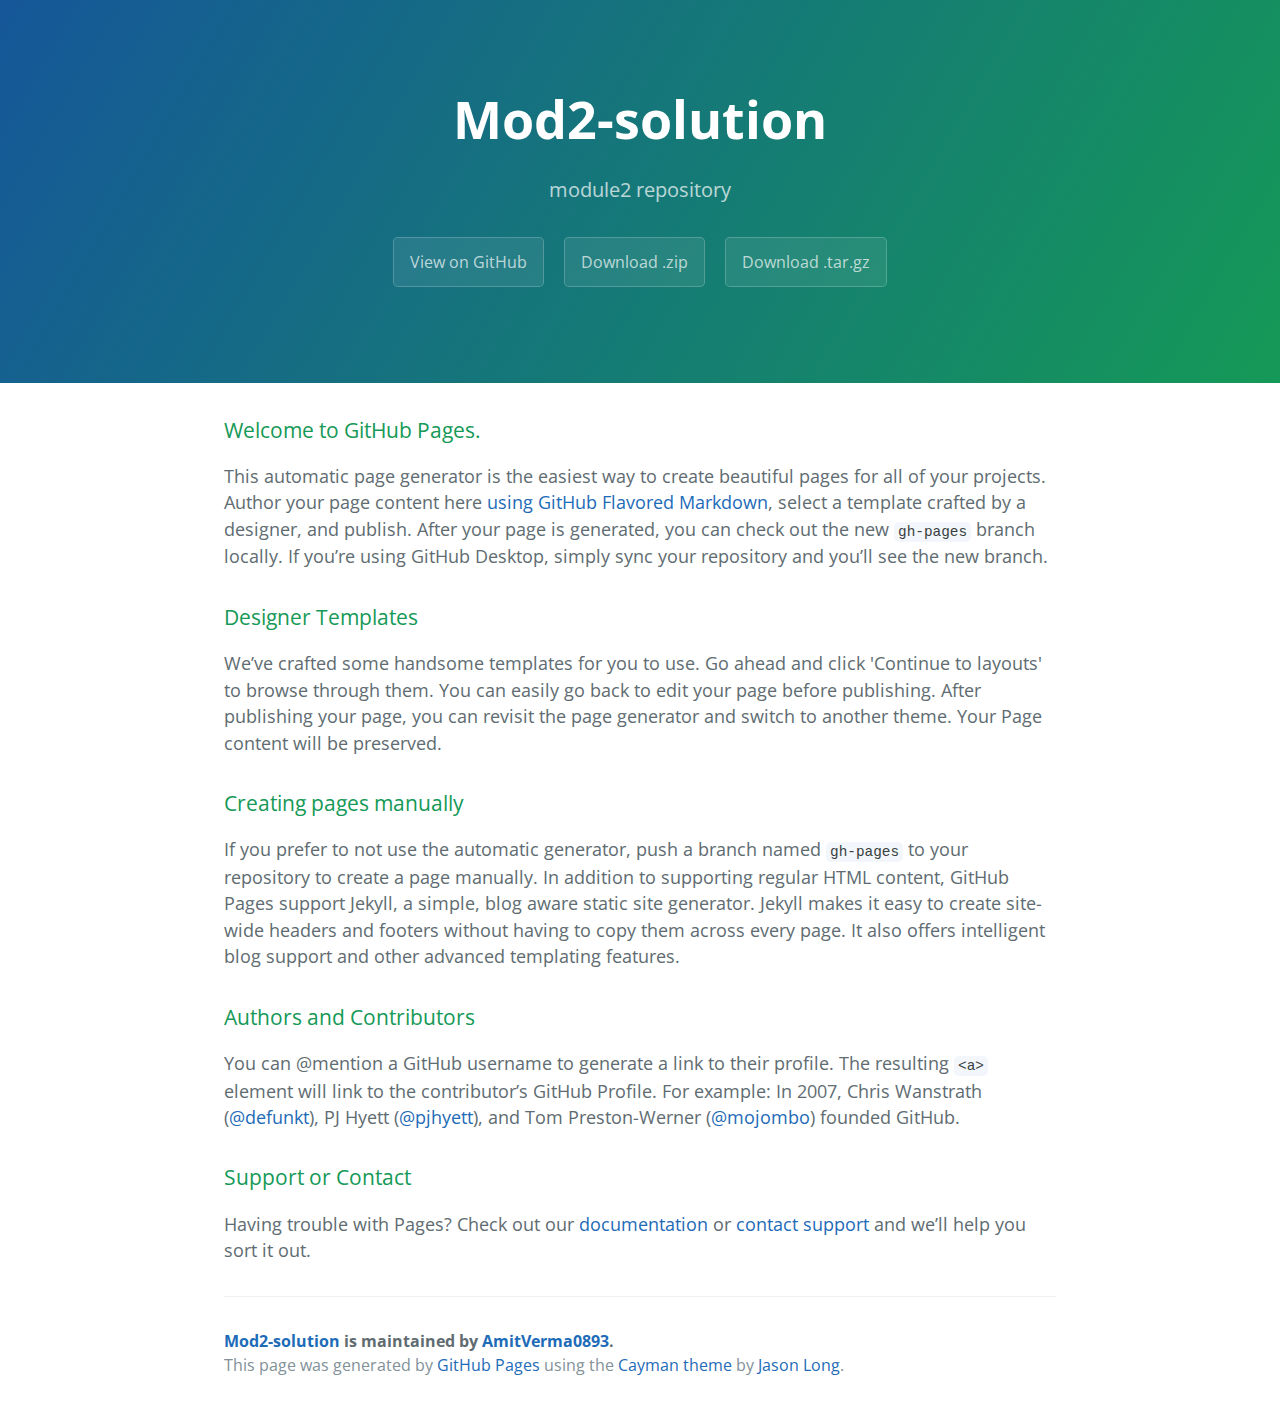
<file: index.html>
<!DOCTYPE html>
<html lang="en-us">
  <head>
    <meta charset="UTF-8">
    <title>Mod2-solution by AmitVerma0893</title>
    <meta name="viewport" content="width=device-width, initial-scale=1">
    <link rel="stylesheet" type="text/css" href="stylesheets/normalize.css" media="screen">
    <link href='https://fonts.googleapis.com/css?family=Open+Sans:400,700' rel='stylesheet' type='text/css'>
    <link rel="stylesheet" type="text/css" href="stylesheets/stylesheet.css" media="screen">
    <link rel="stylesheet" type="text/css" href="stylesheets/github-light.css" media="screen">
  </head>
  <body>
    <section class="page-header">
      <h1 class="project-name">Mod2-solution</h1>
      <h2 class="project-tagline"> module2 repository</h2>
      <a href="https://github.com/AmitVerma0893/mod2-solution" class="btn">View on GitHub</a>
      <a href="https://github.com/AmitVerma0893/mod2-solution/zipball/master" class="btn">Download .zip</a>
      <a href="https://github.com/AmitVerma0893/mod2-solution/tarball/master" class="btn">Download .tar.gz</a>
    </section>

    <section class="main-content">
      <h3>
<a id="welcome-to-github-pages" class="anchor" href="#welcome-to-github-pages" aria-hidden="true"><span aria-hidden="true" class="octicon octicon-link"></span></a>Welcome to GitHub Pages.</h3>

<p>This automatic page generator is the easiest way to create beautiful pages for all of your projects. Author your page content here <a href="https://guides.github.com/features/mastering-markdown/">using GitHub Flavored Markdown</a>, select a template crafted by a designer, and publish. After your page is generated, you can check out the new <code>gh-pages</code> branch locally. If you’re using GitHub Desktop, simply sync your repository and you’ll see the new branch.</p>

<h3>
<a id="designer-templates" class="anchor" href="#designer-templates" aria-hidden="true"><span aria-hidden="true" class="octicon octicon-link"></span></a>Designer Templates</h3>

<p>We’ve crafted some handsome templates for you to use. Go ahead and click 'Continue to layouts' to browse through them. You can easily go back to edit your page before publishing. After publishing your page, you can revisit the page generator and switch to another theme. Your Page content will be preserved.</p>

<h3>
<a id="creating-pages-manually" class="anchor" href="#creating-pages-manually" aria-hidden="true"><span aria-hidden="true" class="octicon octicon-link"></span></a>Creating pages manually</h3>

<p>If you prefer to not use the automatic generator, push a branch named <code>gh-pages</code> to your repository to create a page manually. In addition to supporting regular HTML content, GitHub Pages support Jekyll, a simple, blog aware static site generator. Jekyll makes it easy to create site-wide headers and footers without having to copy them across every page. It also offers intelligent blog support and other advanced templating features.</p>

<h3>
<a id="authors-and-contributors" class="anchor" href="#authors-and-contributors" aria-hidden="true"><span aria-hidden="true" class="octicon octicon-link"></span></a>Authors and Contributors</h3>

<p>You can @mention a GitHub username to generate a link to their profile. The resulting <code>&lt;a&gt;</code> element will link to the contributor’s GitHub Profile. For example: In 2007, Chris Wanstrath (<a href="https://github.com/defunkt" class="user-mention">@defunkt</a>), PJ Hyett (<a href="https://github.com/pjhyett" class="user-mention">@pjhyett</a>), and Tom Preston-Werner (<a href="https://github.com/mojombo" class="user-mention">@mojombo</a>) founded GitHub.</p>

<h3>
<a id="support-or-contact" class="anchor" href="#support-or-contact" aria-hidden="true"><span aria-hidden="true" class="octicon octicon-link"></span></a>Support or Contact</h3>

<p>Having trouble with Pages? Check out our <a href="https://help.github.com/pages">documentation</a> or <a href="https://github.com/contact">contact support</a> and we’ll help you sort it out.</p>

      <footer class="site-footer">
        <span class="site-footer-owner"><a href="https://github.com/AmitVerma0893/mod2-solution">Mod2-solution</a> is maintained by <a href="https://github.com/AmitVerma0893">AmitVerma0893</a>.</span>

        <span class="site-footer-credits">This page was generated by <a href="https://pages.github.com">GitHub Pages</a> using the <a href="https://github.com/jasonlong/cayman-theme">Cayman theme</a> by <a href="https://twitter.com/jasonlong">Jason Long</a>.</span>
      </footer>

    </section>

  
  </body>
</html>
</file>
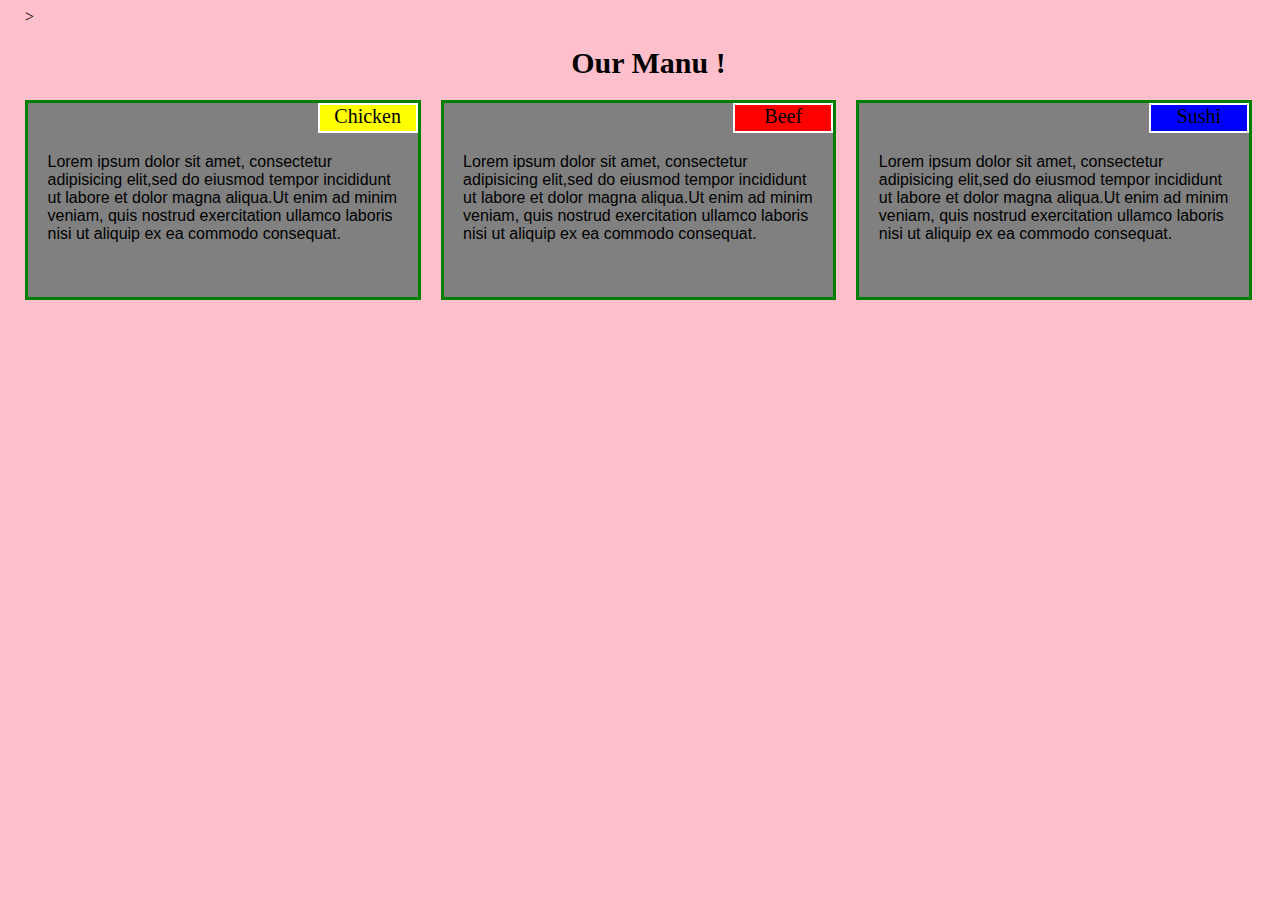
<file: module2-solution/index.html>
<html>
<head>
    <meta charset="utf-8">
	<title>Our Manu!</title>
  <link rel="stylesheet" href="css">>
	

	<style>
    </style>


</head>
<body>
  <h1>Our Manu !</h1>

  <div class="row">
   <div class="col-lg-4 col-md-6 ">
      <div class= "ab">
         <div class="unit">Chicken</div>
		     <p>Lorem ipsum dolor sit amet, consectetur adipisicing elit,sed do eiusmod tempor incididunt ut labore et dolor magna aliqua.Ut enim ad minim veniam, quis nostrud exercitation ullamco laboris nisi ut aliquip ex ea commodo consequat.
         </p> 
      </div>
   </div>
      
	
   <div class="col-lg-4 col-md-6">
     <div class= "cd">
        <div class="equal">Beef</div>
		       <p>Lorem ipsum dolor sit amet, consectetur adipisicing elit,sed do eiusmod tempor incididunt ut labore et dolor magna aliqua.Ut enim ad minim veniam, quis nostrud exercitation ullamco laboris nisi ut aliquip ex ea commodo consequat.
           </p>
      </div>
    </div>


   <div class="col-lg-4 col-md-6 col-md-12">
      <div class= "ef">
       
         <div class=god>Sushi</div>
           <p>Lorem ipsum dolor sit amet, consectetur adipisicing elit,sed do eiusmod tempor incididunt ut labore et dolor magna aliqua.Ut enim ad minim veniam, quis nostrud exercitation ullamco laboris nisi ut aliquip ex ea commodo consequat.
           </p>
	    
       </div>
   </div>
  </div>
</html>
</file>
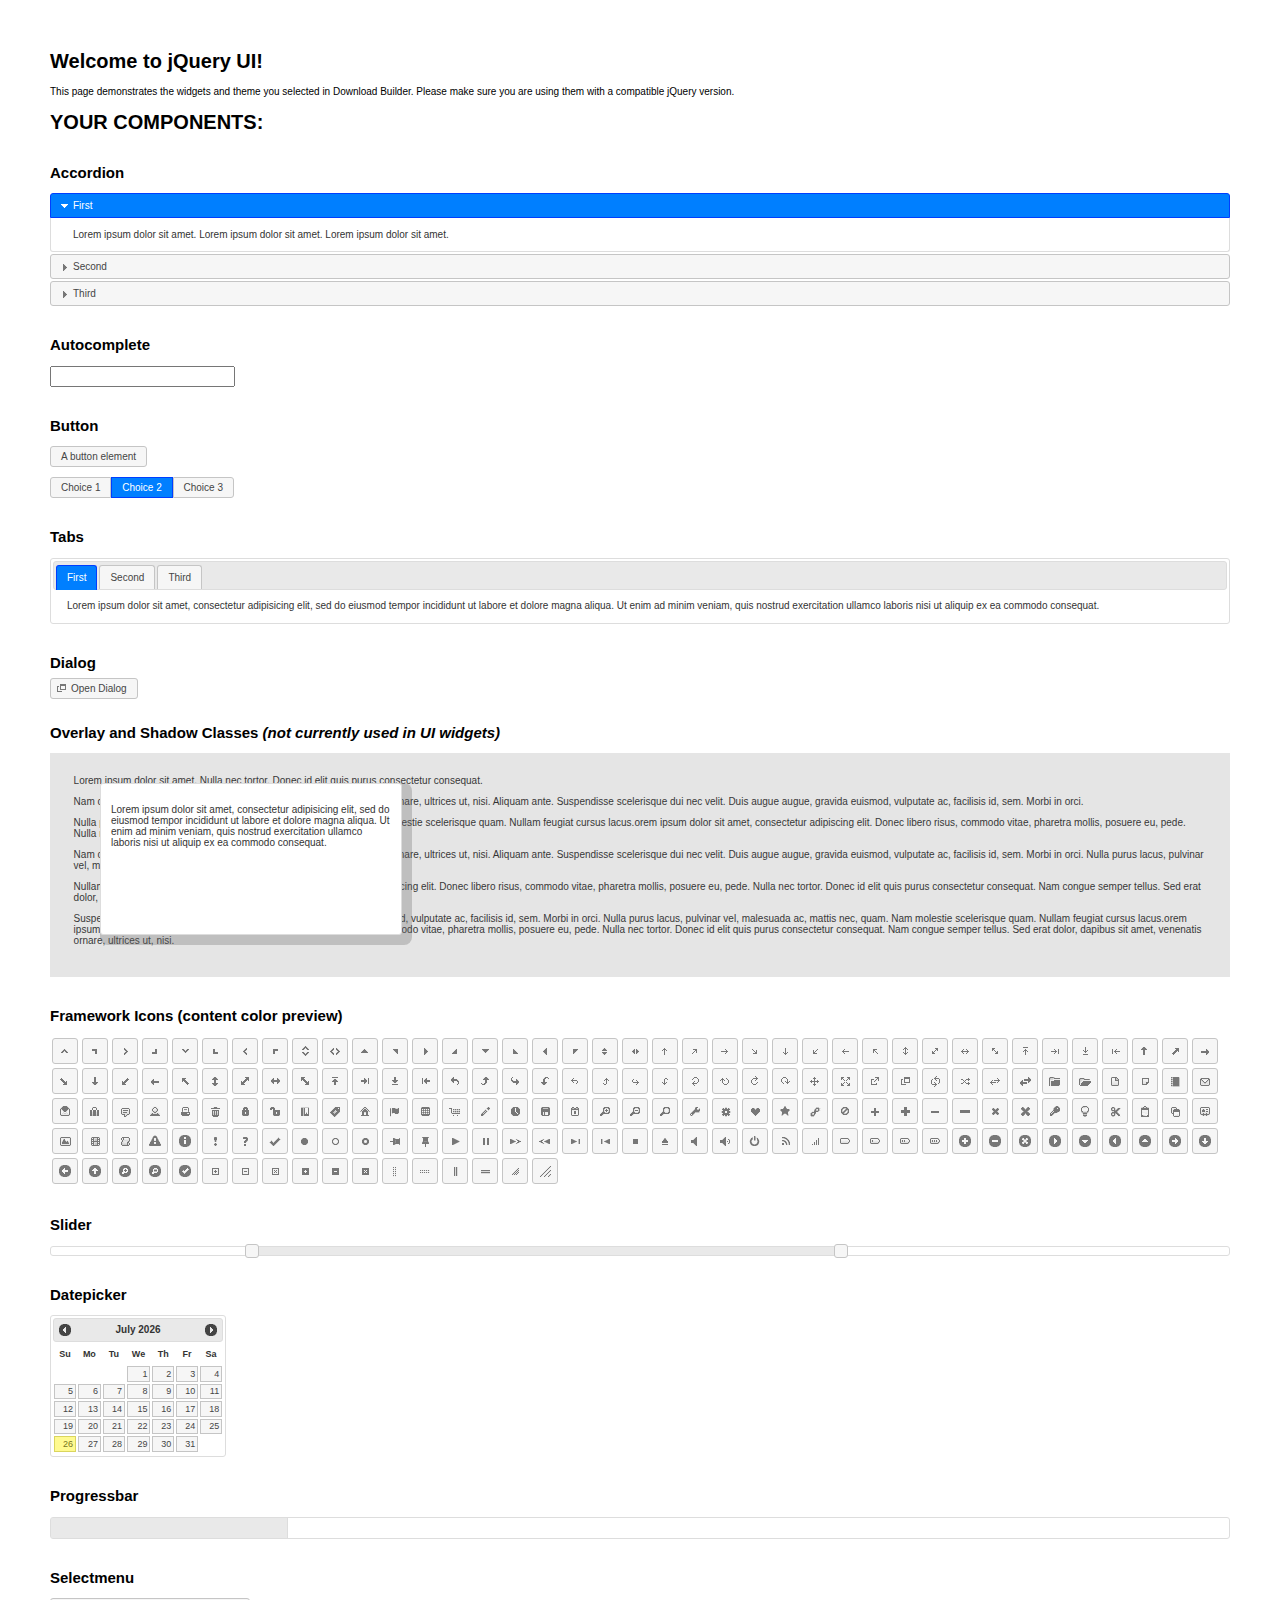
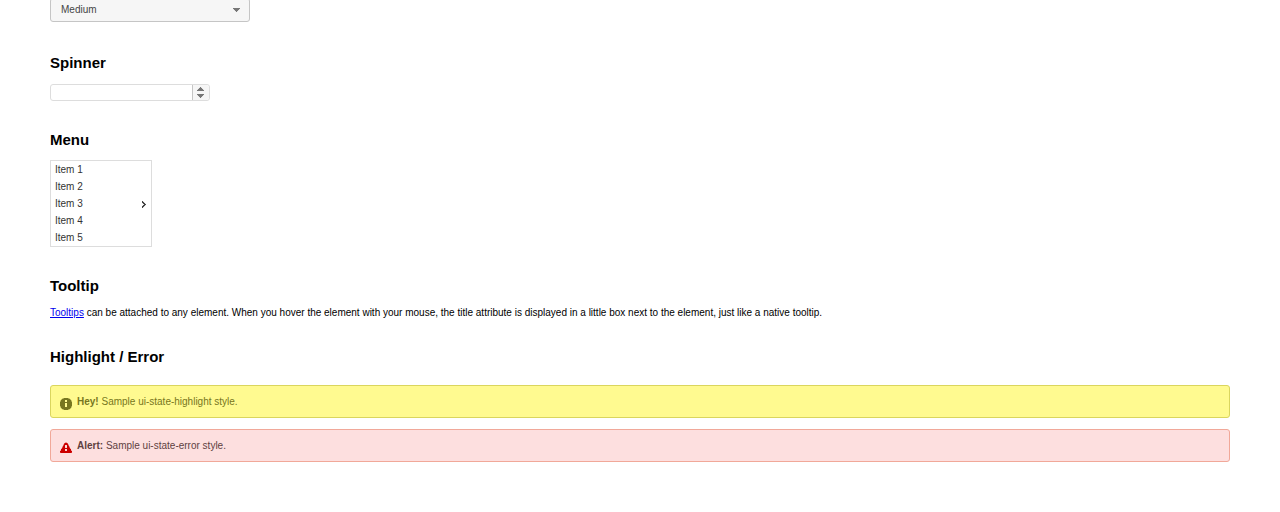
<file: module3-solution/js/jquery-ui-1.11.3/index.html>
<!doctype html>
<html lang="us">
<head>
	<meta charset="utf-8">
	<title>jQuery UI Example Page</title>
	<link href="jquery-ui.css" rel="stylesheet">
	<style>
	body{
		font: 62.5% "Trebuchet MS", sans-serif;
		margin: 50px;
	}
	.demoHeaders {
		margin-top: 2em;
	}
	#dialog-link {
		padding: .4em 1em .4em 20px;
		text-decoration: none;
		position: relative;
	}
	#dialog-link span.ui-icon {
		margin: 0 5px 0 0;
		position: absolute;
		left: .2em;
		top: 50%;
		margin-top: -8px;
	}
	#icons {
		margin: 0;
		padding: 0;
	}
	#icons li {
		margin: 2px;
		position: relative;
		padding: 4px 0;
		cursor: pointer;
		float: left;
		list-style: none;
	}
	#icons span.ui-icon {
		float: left;
		margin: 0 4px;
	}
	.fakewindowcontain .ui-widget-overlay {
		position: absolute;
	}
	select {
		width: 200px;
	}
	</style>
</head>
<body>

<h1>Welcome to jQuery UI!</h1>

<div class="ui-widget">
	<p>This page demonstrates the widgets and theme you selected in Download Builder. Please make sure you are using them with a compatible jQuery version.</p>
</div>

<h1>YOUR COMPONENTS:</h1>


<!-- Accordion -->
<h2 class="demoHeaders">Accordion</h2>
<div id="accordion">
	<h3>First</h3>
	<div>Lorem ipsum dolor sit amet. Lorem ipsum dolor sit amet. Lorem ipsum dolor sit amet.</div>
	<h3>Second</h3>
	<div>Phasellus mattis tincidunt nibh.</div>
	<h3>Third</h3>
	<div>Nam dui erat, auctor a, dignissim quis.</div>
</div>



<!-- Autocomplete -->
<h2 class="demoHeaders">Autocomplete</h2>
<div>
	<input id="autocomplete" title="type &quot;a&quot;">
</div>



<!-- Button -->
<h2 class="demoHeaders">Button</h2>
<button id="button">A button element</button>
<form style="margin-top: 1em;">
	<div id="radioset">
		<input type="radio" id="radio1" name="radio"><label for="radio1">Choice 1</label>
		<input type="radio" id="radio2" name="radio" checked="checked"><label for="radio2">Choice 2</label>
		<input type="radio" id="radio3" name="radio"><label for="radio3">Choice 3</label>
	</div>
</form>



<!-- Tabs -->
<h2 class="demoHeaders">Tabs</h2>
<div id="tabs">
	<ul>
		<li><a href="#tabs-1">First</a></li>
		<li><a href="#tabs-2">Second</a></li>
		<li><a href="#tabs-3">Third</a></li>
	</ul>
	<div id="tabs-1">Lorem ipsum dolor sit amet, consectetur adipisicing elit, sed do eiusmod tempor incididunt ut labore et dolore magna aliqua. Ut enim ad minim veniam, quis nostrud exercitation ullamco laboris nisi ut aliquip ex ea commodo consequat.</div>
	<div id="tabs-2">Phasellus mattis tincidunt nibh. Cras orci urna, blandit id, pretium vel, aliquet ornare, felis. Maecenas scelerisque sem non nisl. Fusce sed lorem in enim dictum bibendum.</div>
	<div id="tabs-3">Nam dui erat, auctor a, dignissim quis, sollicitudin eu, felis. Pellentesque nisi urna, interdum eget, sagittis et, consequat vestibulum, lacus. Mauris porttitor ullamcorper augue.</div>
</div>



<!-- Dialog NOTE: Dialog is not generated by UI in this demo so it can be visually styled in themeroller-->
<h2 class="demoHeaders">Dialog</h2>
<p><a href="#" id="dialog-link" class="ui-state-default ui-corner-all"><span class="ui-icon ui-icon-newwin"></span>Open Dialog</a></p>

<h2 class="demoHeaders">Overlay and Shadow Classes <em>(not currently used in UI widgets)</em></h2>
<div style="position: relative; width: 96%; height: 200px; padding:1% 2%; overflow:hidden;" class="fakewindowcontain">
	<p>Lorem ipsum dolor sit amet,  Nulla nec tortor. Donec id elit quis purus consectetur consequat. </p><p>Nam congue semper tellus. Sed erat dolor, dapibus sit amet, venenatis ornare, ultrices ut, nisi. Aliquam ante. Suspendisse scelerisque dui nec velit. Duis augue augue, gravida euismod, vulputate ac, facilisis id, sem. Morbi in orci. </p><p>Nulla purus lacus, pulvinar vel, malesuada ac, mattis nec, quam. Nam molestie scelerisque quam. Nullam feugiat cursus lacus.orem ipsum dolor sit amet, consectetur adipiscing elit. Donec libero risus, commodo vitae, pharetra mollis, posuere eu, pede. Nulla nec tortor. Donec id elit quis purus consectetur consequat. </p><p>Nam congue semper tellus. Sed erat dolor, dapibus sit amet, venenatis ornare, ultrices ut, nisi. Aliquam ante. Suspendisse scelerisque dui nec velit. Duis augue augue, gravida euismod, vulputate ac, facilisis id, sem. Morbi in orci. Nulla purus lacus, pulvinar vel, malesuada ac, mattis nec, quam. Nam molestie scelerisque quam. </p><p>Nullam feugiat cursus lacus.orem ipsum dolor sit amet, consectetur adipiscing elit. Donec libero risus, commodo vitae, pharetra mollis, posuere eu, pede. Nulla nec tortor. Donec id elit quis purus consectetur consequat. Nam congue semper tellus. Sed erat dolor, dapibus sit amet, venenatis ornare, ultrices ut, nisi. Aliquam ante. </p><p>Suspendisse scelerisque dui nec velit. Duis augue augue, gravida euismod, vulputate ac, facilisis id, sem. Morbi in orci. Nulla purus lacus, pulvinar vel, malesuada ac, mattis nec, quam. Nam molestie scelerisque quam. Nullam feugiat cursus lacus.orem ipsum dolor sit amet, consectetur adipiscing elit. Donec libero risus, commodo vitae, pharetra mollis, posuere eu, pede. Nulla nec tortor. Donec id elit quis purus consectetur consequat. Nam congue semper tellus. Sed erat dolor, dapibus sit amet, venenatis ornare, ultrices ut, nisi. </p>

	<!-- ui-dialog -->
	<div class="ui-overlay"><div class="ui-widget-overlay"></div><div class="ui-widget-shadow ui-corner-all" style="width: 302px; height: 152px; position: absolute; left: 50px; top: 30px;"></div></div>
	<div style="position: absolute; width: 280px; height: 130px;left: 50px; top: 30px; padding: 10px;" class="ui-widget ui-widget-content ui-corner-all">
		<div class="ui-dialog-content ui-widget-content" style="background: none; border: 0;">
			<p>Lorem ipsum dolor sit amet, consectetur adipisicing elit, sed do eiusmod tempor incididunt ut labore et dolore magna aliqua. Ut enim ad minim veniam, quis nostrud exercitation ullamco laboris nisi ut aliquip ex ea commodo consequat.</p>
		</div>
	</div>

</div>

<!-- ui-dialog -->
<div id="dialog" title="Dialog Title">
	<p>Lorem ipsum dolor sit amet, consectetur adipisicing elit, sed do eiusmod tempor incididunt ut labore et dolore magna aliqua. Ut enim ad minim veniam, quis nostrud exercitation ullamco laboris nisi ut aliquip ex ea commodo consequat.</p>
</div>



<h2 class="demoHeaders">Framework Icons (content color preview)</h2>
<ul id="icons" class="ui-widget ui-helper-clearfix">
	<li class="ui-state-default ui-corner-all" title=".ui-icon-carat-1-n"><span class="ui-icon ui-icon-carat-1-n"></span></li>
	<li class="ui-state-default ui-corner-all" title=".ui-icon-carat-1-ne"><span class="ui-icon ui-icon-carat-1-ne"></span></li>
	<li class="ui-state-default ui-corner-all" title=".ui-icon-carat-1-e"><span class="ui-icon ui-icon-carat-1-e"></span></li>
	<li class="ui-state-default ui-corner-all" title=".ui-icon-carat-1-se"><span class="ui-icon ui-icon-carat-1-se"></span></li>
	<li class="ui-state-default ui-corner-all" title=".ui-icon-carat-1-s"><span class="ui-icon ui-icon-carat-1-s"></span></li>
	<li class="ui-state-default ui-corner-all" title=".ui-icon-carat-1-sw"><span class="ui-icon ui-icon-carat-1-sw"></span></li>
	<li class="ui-state-default ui-corner-all" title=".ui-icon-carat-1-w"><span class="ui-icon ui-icon-carat-1-w"></span></li>
	<li class="ui-state-default ui-corner-all" title=".ui-icon-carat-1-nw"><span class="ui-icon ui-icon-carat-1-nw"></span></li>
	<li class="ui-state-default ui-corner-all" title=".ui-icon-carat-2-n-s"><span class="ui-icon ui-icon-carat-2-n-s"></span></li>
	<li class="ui-state-default ui-corner-all" title=".ui-icon-carat-2-e-w"><span class="ui-icon ui-icon-carat-2-e-w"></span></li>
	<li class="ui-state-default ui-corner-all" title=".ui-icon-triangle-1-n"><span class="ui-icon ui-icon-triangle-1-n"></span></li>
	<li class="ui-state-default ui-corner-all" title=".ui-icon-triangle-1-ne"><span class="ui-icon ui-icon-triangle-1-ne"></span></li>
	<li class="ui-state-default ui-corner-all" title=".ui-icon-triangle-1-e"><span class="ui-icon ui-icon-triangle-1-e"></span></li>
	<li class="ui-state-default ui-corner-all" title=".ui-icon-triangle-1-se"><span class="ui-icon ui-icon-triangle-1-se"></span></li>
	<li class="ui-state-default ui-corner-all" title=".ui-icon-triangle-1-s"><span class="ui-icon ui-icon-triangle-1-s"></span></li>
	<li class="ui-state-default ui-corner-all" title=".ui-icon-triangle-1-sw"><span class="ui-icon ui-icon-triangle-1-sw"></span></li>
	<li class="ui-state-default ui-corner-all" title=".ui-icon-triangle-1-w"><span class="ui-icon ui-icon-triangle-1-w"></span></li>
	<li class="ui-state-default ui-corner-all" title=".ui-icon-triangle-1-nw"><span class="ui-icon ui-icon-triangle-1-nw"></span></li>
	<li class="ui-state-default ui-corner-all" title=".ui-icon-triangle-2-n-s"><span class="ui-icon ui-icon-triangle-2-n-s"></span></li>
	<li class="ui-state-default ui-corner-all" title=".ui-icon-triangle-2-e-w"><span class="ui-icon ui-icon-triangle-2-e-w"></span></li>
	<li class="ui-state-default ui-corner-all" title=".ui-icon-arrow-1-n"><span class="ui-icon ui-icon-arrow-1-n"></span></li>
	<li class="ui-state-default ui-corner-all" title=".ui-icon-arrow-1-ne"><span class="ui-icon ui-icon-arrow-1-ne"></span></li>
	<li class="ui-state-default ui-corner-all" title=".ui-icon-arrow-1-e"><span class="ui-icon ui-icon-arrow-1-e"></span></li>
	<li class="ui-state-default ui-corner-all" title=".ui-icon-arrow-1-se"><span class="ui-icon ui-icon-arrow-1-se"></span></li>
	<li class="ui-state-default ui-corner-all" title=".ui-icon-arrow-1-s"><span class="ui-icon ui-icon-arrow-1-s"></span></li>
	<li class="ui-state-default ui-corner-all" title=".ui-icon-arrow-1-sw"><span class="ui-icon ui-icon-arrow-1-sw"></span></li>
	<li class="ui-state-default ui-corner-all" title=".ui-icon-arrow-1-w"><span class="ui-icon ui-icon-arrow-1-w"></span></li>
	<li class="ui-state-default ui-corner-all" title=".ui-icon-arrow-1-nw"><span class="ui-icon ui-icon-arrow-1-nw"></span></li>
	<li class="ui-state-default ui-corner-all" title=".ui-icon-arrow-2-n-s"><span class="ui-icon ui-icon-arrow-2-n-s"></span></li>
	<li class="ui-state-default ui-corner-all" title=".ui-icon-arrow-2-ne-sw"><span class="ui-icon ui-icon-arrow-2-ne-sw"></span></li>
	<li class="ui-state-default ui-corner-all" title=".ui-icon-arrow-2-e-w"><span class="ui-icon ui-icon-arrow-2-e-w"></span></li>
	<li class="ui-state-default ui-corner-all" title=".ui-icon-arrow-2-se-nw"><span class="ui-icon ui-icon-arrow-2-se-nw"></span></li>
	<li class="ui-state-default ui-corner-all" title=".ui-icon-arrowstop-1-n"><span class="ui-icon ui-icon-arrowstop-1-n"></span></li>
	<li class="ui-state-default ui-corner-all" title=".ui-icon-arrowstop-1-e"><span class="ui-icon ui-icon-arrowstop-1-e"></span></li>
	<li class="ui-state-default ui-corner-all" title=".ui-icon-arrowstop-1-s"><span class="ui-icon ui-icon-arrowstop-1-s"></span></li>
	<li class="ui-state-default ui-corner-all" title=".ui-icon-arrowstop-1-w"><span class="ui-icon ui-icon-arrowstop-1-w"></span></li>
	<li class="ui-state-default ui-corner-all" title=".ui-icon-arrowthick-1-n"><span class="ui-icon ui-icon-arrowthick-1-n"></span></li>
	<li class="ui-state-default ui-corner-all" title=".ui-icon-arrowthick-1-ne"><span class="ui-icon ui-icon-arrowthick-1-ne"></span></li>
	<li class="ui-state-default ui-corner-all" title=".ui-icon-arrowthick-1-e"><span class="ui-icon ui-icon-arrowthick-1-e"></span></li>
	<li class="ui-state-default ui-corner-all" title=".ui-icon-arrowthick-1-se"><span class="ui-icon ui-icon-arrowthick-1-se"></span></li>
	<li class="ui-state-default ui-corner-all" title=".ui-icon-arrowthick-1-s"><span class="ui-icon ui-icon-arrowthick-1-s"></span></li>
	<li class="ui-state-default ui-corner-all" title=".ui-icon-arrowthick-1-sw"><span class="ui-icon ui-icon-arrowthick-1-sw"></span></li>
	<li class="ui-state-default ui-corner-all" title=".ui-icon-arrowthick-1-w"><span class="ui-icon ui-icon-arrowthick-1-w"></span></li>
	<li class="ui-state-default ui-corner-all" title=".ui-icon-arrowthick-1-nw"><span class="ui-icon ui-icon-arrowthick-1-nw"></span></li>
	<li class="ui-state-default ui-corner-all" title=".ui-icon-arrowthick-2-n-s"><span class="ui-icon ui-icon-arrowthick-2-n-s"></span></li>
	<li class="ui-state-default ui-corner-all" title=".ui-icon-arrowthick-2-ne-sw"><span class="ui-icon ui-icon-arrowthick-2-ne-sw"></span></li>
	<li class="ui-state-default ui-corner-all" title=".ui-icon-arrowthick-2-e-w"><span class="ui-icon ui-icon-arrowthick-2-e-w"></span></li>
	<li class="ui-state-default ui-corner-all" title=".ui-icon-arrowthick-2-se-nw"><span class="ui-icon ui-icon-arrowthick-2-se-nw"></span></li>
	<li class="ui-state-default ui-corner-all" title=".ui-icon-arrowthickstop-1-n"><span class="ui-icon ui-icon-arrowthickstop-1-n"></span></li>
	<li class="ui-state-default ui-corner-all" title=".ui-icon-arrowthickstop-1-e"><span class="ui-icon ui-icon-arrowthickstop-1-e"></span></li>
	<li class="ui-state-default ui-corner-all" title=".ui-icon-arrowthickstop-1-s"><span class="ui-icon ui-icon-arrowthickstop-1-s"></span></li>
	<li class="ui-state-default ui-corner-all" title=".ui-icon-arrowthickstop-1-w"><span class="ui-icon ui-icon-arrowthickstop-1-w"></span></li>
	<li class="ui-state-default ui-corner-all" title=".ui-icon-arrowreturnthick-1-w"><span class="ui-icon ui-icon-arrowreturnthick-1-w"></span></li>
	<li class="ui-state-default ui-corner-all" title=".ui-icon-arrowreturnthick-1-n"><span class="ui-icon ui-icon-arrowreturnthick-1-n"></span></li>
	<li class="ui-state-default ui-corner-all" title=".ui-icon-arrowreturnthick-1-e"><span class="ui-icon ui-icon-arrowreturnthick-1-e"></span></li>
	<li class="ui-state-default ui-corner-all" title=".ui-icon-arrowreturnthick-1-s"><span class="ui-icon ui-icon-arrowreturnthick-1-s"></span></li>
	<li class="ui-state-default ui-corner-all" title=".ui-icon-arrowreturn-1-w"><span class="ui-icon ui-icon-arrowreturn-1-w"></span></li>
	<li class="ui-state-default ui-corner-all" title=".ui-icon-arrowreturn-1-n"><span class="ui-icon ui-icon-arrowreturn-1-n"></span></li>
	<li class="ui-state-default ui-corner-all" title=".ui-icon-arrowreturn-1-e"><span class="ui-icon ui-icon-arrowreturn-1-e"></span></li>
	<li class="ui-state-default ui-corner-all" title=".ui-icon-arrowreturn-1-s"><span class="ui-icon ui-icon-arrowreturn-1-s"></span></li>
	<li class="ui-state-default ui-corner-all" title=".ui-icon-arrowrefresh-1-w"><span class="ui-icon ui-icon-arrowrefresh-1-w"></span></li>
	<li class="ui-state-default ui-corner-all" title=".ui-icon-arrowrefresh-1-n"><span class="ui-icon ui-icon-arrowrefresh-1-n"></span></li>
	<li class="ui-state-default ui-corner-all" title=".ui-icon-arrowrefresh-1-e"><span class="ui-icon ui-icon-arrowrefresh-1-e"></span></li>
	<li class="ui-state-default ui-corner-all" title=".ui-icon-arrowrefresh-1-s"><span class="ui-icon ui-icon-arrowrefresh-1-s"></span></li>
	<li class="ui-state-default ui-corner-all" title=".ui-icon-arrow-4"><span class="ui-icon ui-icon-arrow-4"></span></li>
	<li class="ui-state-default ui-corner-all" title=".ui-icon-arrow-4-diag"><span class="ui-icon ui-icon-arrow-4-diag"></span></li>
	<li class="ui-state-default ui-corner-all" title=".ui-icon-extlink"><span class="ui-icon ui-icon-extlink"></span></li>
	<li class="ui-state-default ui-corner-all" title=".ui-icon-newwin"><span class="ui-icon ui-icon-newwin"></span></li>
	<li class="ui-state-default ui-corner-all" title=".ui-icon-refresh"><span class="ui-icon ui-icon-refresh"></span></li>
	<li class="ui-state-default ui-corner-all" title=".ui-icon-shuffle"><span class="ui-icon ui-icon-shuffle"></span></li>
	<li class="ui-state-default ui-corner-all" title=".ui-icon-transfer-e-w"><span class="ui-icon ui-icon-transfer-e-w"></span></li>
	<li class="ui-state-default ui-corner-all" title=".ui-icon-transferthick-e-w"><span class="ui-icon ui-icon-transferthick-e-w"></span></li>
	<li class="ui-state-default ui-corner-all" title=".ui-icon-folder-collapsed"><span class="ui-icon ui-icon-folder-collapsed"></span></li>
	<li class="ui-state-default ui-corner-all" title=".ui-icon-folder-open"><span class="ui-icon ui-icon-folder-open"></span></li>
	<li class="ui-state-default ui-corner-all" title=".ui-icon-document"><span class="ui-icon ui-icon-document"></span></li>
	<li class="ui-state-default ui-corner-all" title=".ui-icon-document-b"><span class="ui-icon ui-icon-document-b"></span></li>
	<li class="ui-state-default ui-corner-all" title=".ui-icon-note"><span class="ui-icon ui-icon-note"></span></li>
	<li class="ui-state-default ui-corner-all" title=".ui-icon-mail-closed"><span class="ui-icon ui-icon-mail-closed"></span></li>
	<li class="ui-state-default ui-corner-all" title=".ui-icon-mail-open"><span class="ui-icon ui-icon-mail-open"></span></li>
	<li class="ui-state-default ui-corner-all" title=".ui-icon-suitcase"><span class="ui-icon ui-icon-suitcase"></span></li>
	<li class="ui-state-default ui-corner-all" title=".ui-icon-comment"><span class="ui-icon ui-icon-comment"></span></li>
	<li class="ui-state-default ui-corner-all" title=".ui-icon-person"><span class="ui-icon ui-icon-person"></span></li>
	<li class="ui-state-default ui-corner-all" title=".ui-icon-print"><span class="ui-icon ui-icon-print"></span></li>
	<li class="ui-state-default ui-corner-all" title=".ui-icon-trash"><span class="ui-icon ui-icon-trash"></span></li>
	<li class="ui-state-default ui-corner-all" title=".ui-icon-locked"><span class="ui-icon ui-icon-locked"></span></li>
	<li class="ui-state-default ui-corner-all" title=".ui-icon-unlocked"><span class="ui-icon ui-icon-unlocked"></span></li>
	<li class="ui-state-default ui-corner-all" title=".ui-icon-bookmark"><span class="ui-icon ui-icon-bookmark"></span></li>
	<li class="ui-state-default ui-corner-all" title=".ui-icon-tag"><span class="ui-icon ui-icon-tag"></span></li>
	<li class="ui-state-default ui-corner-all" title=".ui-icon-home"><span class="ui-icon ui-icon-home"></span></li>
	<li class="ui-state-default ui-corner-all" title=".ui-icon-flag"><span class="ui-icon ui-icon-flag"></span></li>
	<li class="ui-state-default ui-corner-all" title=".ui-icon-calculator"><span class="ui-icon ui-icon-calculator"></span></li>
	<li class="ui-state-default ui-corner-all" title=".ui-icon-cart"><span class="ui-icon ui-icon-cart"></span></li>
	<li class="ui-state-default ui-corner-all" title=".ui-icon-pencil"><span class="ui-icon ui-icon-pencil"></span></li>
	<li class="ui-state-default ui-corner-all" title=".ui-icon-clock"><span class="ui-icon ui-icon-clock"></span></li>
	<li class="ui-state-default ui-corner-all" title=".ui-icon-disk"><span class="ui-icon ui-icon-disk"></span></li>
	<li class="ui-state-default ui-corner-all" title=".ui-icon-calendar"><span class="ui-icon ui-icon-calendar"></span></li>
	<li class="ui-state-default ui-corner-all" title=".ui-icon-zoomin"><span class="ui-icon ui-icon-zoomin"></span></li>
	<li class="ui-state-default ui-corner-all" title=".ui-icon-zoomout"><span class="ui-icon ui-icon-zoomout"></span></li>
	<li class="ui-state-default ui-corner-all" title=".ui-icon-search"><span class="ui-icon ui-icon-search"></span></li>
	<li class="ui-state-default ui-corner-all" title=".ui-icon-wrench"><span class="ui-icon ui-icon-wrench"></span></li>
	<li class="ui-state-default ui-corner-all" title=".ui-icon-gear"><span class="ui-icon ui-icon-gear"></span></li>
	<li class="ui-state-default ui-corner-all" title=".ui-icon-heart"><span class="ui-icon ui-icon-heart"></span></li>
	<li class="ui-state-default ui-corner-all" title=".ui-icon-star"><span class="ui-icon ui-icon-star"></span></li>
	<li class="ui-state-default ui-corner-all" title=".ui-icon-link"><span class="ui-icon ui-icon-link"></span></li>
	<li class="ui-state-default ui-corner-all" title=".ui-icon-cancel"><span class="ui-icon ui-icon-cancel"></span></li>
	<li class="ui-state-default ui-corner-all" title=".ui-icon-plus"><span class="ui-icon ui-icon-plus"></span></li>
	<li class="ui-state-default ui-corner-all" title=".ui-icon-plusthick"><span class="ui-icon ui-icon-plusthick"></span></li>
	<li class="ui-state-default ui-corner-all" title=".ui-icon-minus"><span class="ui-icon ui-icon-minus"></span></li>
	<li class="ui-state-default ui-corner-all" title=".ui-icon-minusthick"><span class="ui-icon ui-icon-minusthick"></span></li>
	<li class="ui-state-default ui-corner-all" title=".ui-icon-close"><span class="ui-icon ui-icon-close"></span></li>
	<li class="ui-state-default ui-corner-all" title=".ui-icon-closethick"><span class="ui-icon ui-icon-closethick"></span></li>
	<li class="ui-state-default ui-corner-all" title=".ui-icon-key"><span class="ui-icon ui-icon-key"></span></li>
	<li class="ui-state-default ui-corner-all" title=".ui-icon-lightbulb"><span class="ui-icon ui-icon-lightbulb"></span></li>
	<li class="ui-state-default ui-corner-all" title=".ui-icon-scissors"><span class="ui-icon ui-icon-scissors"></span></li>
	<li class="ui-state-default ui-corner-all" title=".ui-icon-clipboard"><span class="ui-icon ui-icon-clipboard"></span></li>
	<li class="ui-state-default ui-corner-all" title=".ui-icon-copy"><span class="ui-icon ui-icon-copy"></span></li>
	<li class="ui-state-default ui-corner-all" title=".ui-icon-contact"><span class="ui-icon ui-icon-contact"></span></li>
	<li class="ui-state-default ui-corner-all" title=".ui-icon-image"><span class="ui-icon ui-icon-image"></span></li>
	<li class="ui-state-default ui-corner-all" title=".ui-icon-video"><span class="ui-icon ui-icon-video"></span></li>
	<li class="ui-state-default ui-corner-all" title=".ui-icon-script"><span class="ui-icon ui-icon-script"></span></li>
	<li class="ui-state-default ui-corner-all" title=".ui-icon-alert"><span class="ui-icon ui-icon-alert"></span></li>
	<li class="ui-state-default ui-corner-all" title=".ui-icon-info"><span class="ui-icon ui-icon-info"></span></li>
	<li class="ui-state-default ui-corner-all" title=".ui-icon-notice"><span class="ui-icon ui-icon-notice"></span></li>
	<li class="ui-state-default ui-corner-all" title=".ui-icon-help"><span class="ui-icon ui-icon-help"></span></li>
	<li class="ui-state-default ui-corner-all" title=".ui-icon-check"><span class="ui-icon ui-icon-check"></span></li>
	<li class="ui-state-default ui-corner-all" title=".ui-icon-bullet"><span class="ui-icon ui-icon-bullet"></span></li>
	<li class="ui-state-default ui-corner-all" title=".ui-icon-radio-off"><span class="ui-icon ui-icon-radio-off"></span></li>
	<li class="ui-state-default ui-corner-all" title=".ui-icon-radio-on"><span class="ui-icon ui-icon-radio-on"></span></li>
	<li class="ui-state-default ui-corner-all" title=".ui-icon-pin-w"><span class="ui-icon ui-icon-pin-w"></span></li>
	<li class="ui-state-default ui-corner-all" title=".ui-icon-pin-s"><span class="ui-icon ui-icon-pin-s"></span></li>
	<li class="ui-state-default ui-corner-all" title=".ui-icon-play"><span class="ui-icon ui-icon-play"></span></li>
	<li class="ui-state-default ui-corner-all" title=".ui-icon-pause"><span class="ui-icon ui-icon-pause"></span></li>
	<li class="ui-state-default ui-corner-all" title=".ui-icon-seek-next"><span class="ui-icon ui-icon-seek-next"></span></li>
	<li class="ui-state-default ui-corner-all" title=".ui-icon-seek-prev"><span class="ui-icon ui-icon-seek-prev"></span></li>
	<li class="ui-state-default ui-corner-all" title=".ui-icon-seek-end"><span class="ui-icon ui-icon-seek-end"></span></li>
	<li class="ui-state-default ui-corner-all" title=".ui-icon-seek-first"><span class="ui-icon ui-icon-seek-first"></span></li>
	<li class="ui-state-default ui-corner-all" title=".ui-icon-stop"><span class="ui-icon ui-icon-stop"></span></li>
	<li class="ui-state-default ui-corner-all" title=".ui-icon-eject"><span class="ui-icon ui-icon-eject"></span></li>
	<li class="ui-state-default ui-corner-all" title=".ui-icon-volume-off"><span class="ui-icon ui-icon-volume-off"></span></li>
	<li class="ui-state-default ui-corner-all" title=".ui-icon-volume-on"><span class="ui-icon ui-icon-volume-on"></span></li>
	<li class="ui-state-default ui-corner-all" title=".ui-icon-power"><span class="ui-icon ui-icon-power"></span></li>
	<li class="ui-state-default ui-corner-all" title=".ui-icon-signal-diag"><span class="ui-icon ui-icon-signal-diag"></span></li>
	<li class="ui-state-default ui-corner-all" title=".ui-icon-signal"><span class="ui-icon ui-icon-signal"></span></li>
	<li class="ui-state-default ui-corner-all" title=".ui-icon-battery-0"><span class="ui-icon ui-icon-battery-0"></span></li>
	<li class="ui-state-default ui-corner-all" title=".ui-icon-battery-1"><span class="ui-icon ui-icon-battery-1"></span></li>
	<li class="ui-state-default ui-corner-all" title=".ui-icon-battery-2"><span class="ui-icon ui-icon-battery-2"></span></li>
	<li class="ui-state-default ui-corner-all" title=".ui-icon-battery-3"><span class="ui-icon ui-icon-battery-3"></span></li>
	<li class="ui-state-default ui-corner-all" title=".ui-icon-circle-plus"><span class="ui-icon ui-icon-circle-plus"></span></li>
	<li class="ui-state-default ui-corner-all" title=".ui-icon-circle-minus"><span class="ui-icon ui-icon-circle-minus"></span></li>
	<li class="ui-state-default ui-corner-all" title=".ui-icon-circle-close"><span class="ui-icon ui-icon-circle-close"></span></li>
	<li class="ui-state-default ui-corner-all" title=".ui-icon-circle-triangle-e"><span class="ui-icon ui-icon-circle-triangle-e"></span></li>
	<li class="ui-state-default ui-corner-all" title=".ui-icon-circle-triangle-s"><span class="ui-icon ui-icon-circle-triangle-s"></span></li>
	<li class="ui-state-default ui-corner-all" title=".ui-icon-circle-triangle-w"><span class="ui-icon ui-icon-circle-triangle-w"></span></li>
	<li class="ui-state-default ui-corner-all" title=".ui-icon-circle-triangle-n"><span class="ui-icon ui-icon-circle-triangle-n"></span></li>
	<li class="ui-state-default ui-corner-all" title=".ui-icon-circle-arrow-e"><span class="ui-icon ui-icon-circle-arrow-e"></span></li>
	<li class="ui-state-default ui-corner-all" title=".ui-icon-circle-arrow-s"><span class="ui-icon ui-icon-circle-arrow-s"></span></li>
	<li class="ui-state-default ui-corner-all" title=".ui-icon-circle-arrow-w"><span class="ui-icon ui-icon-circle-arrow-w"></span></li>
	<li class="ui-state-default ui-corner-all" title=".ui-icon-circle-arrow-n"><span class="ui-icon ui-icon-circle-arrow-n"></span></li>
	<li class="ui-state-default ui-corner-all" title=".ui-icon-circle-zoomin"><span class="ui-icon ui-icon-circle-zoomin"></span></li>
	<li class="ui-state-default ui-corner-all" title=".ui-icon-circle-zoomout"><span class="ui-icon ui-icon-circle-zoomout"></span></li>
	<li class="ui-state-default ui-corner-all" title=".ui-icon-circle-check"><span class="ui-icon ui-icon-circle-check"></span></li>
	<li class="ui-state-default ui-corner-all" title=".ui-icon-circlesmall-plus"><span class="ui-icon ui-icon-circlesmall-plus"></span></li>
	<li class="ui-state-default ui-corner-all" title=".ui-icon-circlesmall-minus"><span class="ui-icon ui-icon-circlesmall-minus"></span></li>
	<li class="ui-state-default ui-corner-all" title=".ui-icon-circlesmall-close"><span class="ui-icon ui-icon-circlesmall-close"></span></li>
	<li class="ui-state-default ui-corner-all" title=".ui-icon-squaresmall-plus"><span class="ui-icon ui-icon-squaresmall-plus"></span></li>
	<li class="ui-state-default ui-corner-all" title=".ui-icon-squaresmall-minus"><span class="ui-icon ui-icon-squaresmall-minus"></span></li>
	<li class="ui-state-default ui-corner-all" title=".ui-icon-squaresmall-close"><span class="ui-icon ui-icon-squaresmall-close"></span></li>
	<li class="ui-state-default ui-corner-all" title=".ui-icon-grip-dotted-vertical"><span class="ui-icon ui-icon-grip-dotted-vertical"></span></li>
	<li class="ui-state-default ui-corner-all" title=".ui-icon-grip-dotted-horizontal"><span class="ui-icon ui-icon-grip-dotted-horizontal"></span></li>
	<li class="ui-state-default ui-corner-all" title=".ui-icon-grip-solid-vertical"><span class="ui-icon ui-icon-grip-solid-vertical"></span></li>
	<li class="ui-state-default ui-corner-all" title=".ui-icon-grip-solid-horizontal"><span class="ui-icon ui-icon-grip-solid-horizontal"></span></li>
	<li class="ui-state-default ui-corner-all" title=".ui-icon-gripsmall-diagonal-se"><span class="ui-icon ui-icon-gripsmall-diagonal-se"></span></li>
	<li class="ui-state-default ui-corner-all" title=".ui-icon-grip-diagonal-se"><span class="ui-icon ui-icon-grip-diagonal-se"></span></li>
</ul>


<!-- Slider -->
<h2 class="demoHeaders">Slider</h2>
<div id="slider"></div>



<!-- Datepicker -->
<h2 class="demoHeaders">Datepicker</h2>
<div id="datepicker"></div>



<!-- Progressbar -->
<h2 class="demoHeaders">Progressbar</h2>
<div id="progressbar"></div>



<!-- Progressbar -->
<h2 class="demoHeaders">Selectmenu</h2>
<select id="selectmenu">
	<option>Slower</option>
	<option>Slow</option>
	<option selected="selected">Medium</option>
	<option>Fast</option>
	<option>Faster</option>
</select>



<!-- Spinner -->
<h2 class="demoHeaders">Spinner</h2>
<input id="spinner">



<!-- Menu -->
<h2 class="demoHeaders">Menu</h2>
<ul style="width:100px;" id="menu">
	<li>Item 1</li>
	<li>Item 2</li>
	<li>Item 3
		<ul>
			<li>Item 3-1</li>
			<li>Item 3-2</li>
			<li>Item 3-3</li>
			<li>Item 3-4</li>
			<li>Item 3-5</li>
		</ul>
	</li>
	<li>Item 4</li>
	<li>Item 5</li>
</ul>



<!-- Tooltip -->
<h2 class="demoHeaders">Tooltip</h2>
<p id="tooltip">
	<a href="#" title="That&apos;s what this widget is">Tooltips</a> can be attached to any element. When you hover
the element with your mouse, the title attribute is displayed in a little box next to the element, just like a native tooltip.
</p>


<!-- Highlight / Error -->
<h2 class="demoHeaders">Highlight / Error</h2>
<div class="ui-widget">
	<div class="ui-state-highlight ui-corner-all" style="margin-top: 20px; padding: 0 .7em;">
		<p><span class="ui-icon ui-icon-info" style="float: left; margin-right: .3em;"></span>
		<strong>Hey!</strong> Sample ui-state-highlight style.</p>
	</div>
</div>
<br>
<div class="ui-widget">
	<div class="ui-state-error ui-corner-all" style="padding: 0 .7em;">
		<p><span class="ui-icon ui-icon-alert" style="float: left; margin-right: .3em;"></span>
		<strong>Alert:</strong> Sample ui-state-error style.</p>
	</div>
</div>

<script src="external/jquery/jquery.js"></script>
<script src="jquery-ui.js"></script>
<script>

$( "#accordion" ).accordion();



var availableTags = [
	"ActionScript",
	"AppleScript",
	"Asp",
	"BASIC",
	"C",
	"C++",
	"Clojure",
	"COBOL",
	"ColdFusion",
	"Erlang",
	"Fortran",
	"Groovy",
	"Haskell",
	"Java",
	"JavaScript",
	"Lisp",
	"Perl",
	"PHP",
	"Python",
	"Ruby",
	"Scala",
	"Scheme"
];
$( "#autocomplete" ).autocomplete({
	source: availableTags
});



$( "#button" ).button();
$( "#radioset" ).buttonset();



$( "#tabs" ).tabs();



$( "#dialog" ).dialog({
	autoOpen: false,
	width: 400,
	buttons: [
		{
			text: "Ok",
			click: function() {
				$( this ).dialog( "close" );
			}
		},
		{
			text: "Cancel",
			click: function() {
				$( this ).dialog( "close" );
			}
		}
	]
});

// Link to open the dialog
$( "#dialog-link" ).click(function( event ) {
	$( "#dialog" ).dialog( "open" );
	event.preventDefault();
});



$( "#datepicker" ).datepicker({
	inline: true
});



$( "#slider" ).slider({
	range: true,
	values: [ 17, 67 ]
});



$( "#progressbar" ).progressbar({
	value: 20
});



$( "#spinner" ).spinner();



$( "#menu" ).menu();



$( "#tooltip" ).tooltip();



$( "#selectmenu" ).selectmenu();


// Hover states on the static widgets
$( "#dialog-link, #icons li" ).hover(
	function() {
		$( this ).addClass( "ui-state-hover" );
	},
	function() {
		$( this ).removeClass( "ui-state-hover" );
	}
);
</script>
</body>
</html>
</file>
<file: stylesheets/stylesheet.css>
* {
  box-sizing: border-box; }

body {
  padding: 0;
  margin: 0;
  font-family: "Open Sans", "Helvetica Neue", Helvetica, Arial, sans-serif;
  font-size: 16px;
  line-height: 1.5;
  color: #606c71; }

a {
  color: #1e6bb8;
  text-decoration: none; }
  a:hover {
    text-decoration: underline; }

.btn {
  display: inline-block;
  margin-bottom: 1rem;
  color: rgba(255, 255, 255, 0.7);
  background-color: rgba(255, 255, 255, 0.08);
  border-color: rgba(255, 255, 255, 0.2);
  border-style: solid;
  border-width: 1px;
  border-radius: 0.3rem;
  transition: color 0.2s, background-color 0.2s, border-color 0.2s; }
  .btn + .btn {
    margin-left: 1rem; }

.btn:hover {
  color: rgba(255, 255, 255, 0.8);
  text-decoration: none;
  background-color: rgba(255, 255, 255, 0.2);
  border-color: rgba(255, 255, 255, 0.3); }

@media screen and (min-width: 64em) {
  .btn {
    padding: 0.75rem 1rem; } }

@media screen and (min-width: 42em) and (max-width: 64em) {
  .btn {
    padding: 0.6rem 0.9rem;
    font-size: 0.9rem; } }

@media screen and (max-width: 42em) {
  .btn {
    display: block;
    width: 100%;
    padding: 0.75rem;
    font-size: 0.9rem; }
    .btn + .btn {
      margin-top: 1rem;
      margin-left: 0; } }

.page-header {
  color: #fff;
  text-align: center;
  background-color: #159957;
  background-image: linear-gradient(120deg, #155799, #159957); }

@media screen and (min-width: 64em) {
  .page-header {
    padding: 5rem 6rem; } }

@media screen and (min-width: 42em) and (max-width: 64em) {
  .page-header {
    padding: 3rem 4rem; } }

@media screen and (max-width: 42em) {
  .page-header {
    padding: 2rem 1rem; } }

.project-name {
  margin-top: 0;
  margin-bottom: 0.1rem; }

@media screen and (min-width: 64em) {
  .project-name {
    font-size: 3.25rem; } }

@media screen and (min-width: 42em) and (max-width: 64em) {
  .project-name {
    font-size: 2.25rem; } }

@media screen and (max-width: 42em) {
  .project-name {
    font-size: 1.75rem; } }

.project-tagline {
  margin-bottom: 2rem;
  font-weight: normal;
  opacity: 0.7; }

@media screen and (min-width: 64em) {
  .project-tagline {
    font-size: 1.25rem; } }

@media screen and (min-width: 42em) and (max-width: 64em) {
  .project-tagline {
    font-size: 1.15rem; } }

@media screen and (max-width: 42em) {
  .project-tagline {
    font-size: 1rem; } }

.main-content :first-child {
  margin-top: 0; }
.main-content img {
  max-width: 100%; }
.main-content h1, .main-content h2, .main-content h3, .main-content h4, .main-content h5, .main-content h6 {
  margin-top: 2rem;
  margin-bottom: 1rem;
  font-weight: normal;
  color: #159957; }
.main-content p {
  margin-bottom: 1em; }
.main-content code {
  padding: 2px 4px;
  font-family: Consolas, "Liberation Mono", Menlo, Courier, monospace;
  font-size: 0.9rem;
  color: #383e41;
  background-color: #f3f6fa;
  border-radius: 0.3rem; }
.main-content pre {
  padding: 0.8rem;
  margin-top: 0;
  margin-bottom: 1rem;
  font: 1rem Consolas, "Liberation Mono", Menlo, Courier, monospace;
  color: #567482;
  word-wrap: normal;
  background-color: #f3f6fa;
  border: solid 1px #dce6f0;
  border-radius: 0.3rem; }
  .main-content pre > code {
    padding: 0;
    margin: 0;
    font-size: 0.9rem;
    color: #567482;
    word-break: normal;
    white-space: pre;
    background: transparent;
    border: 0; }
.main-content .highlight {
  margin-bottom: 1rem; }
  .main-content .highlight pre {
    margin-bottom: 0;
    word-break: normal; }
.main-content .highlight pre, .main-content pre {
  padding: 0.8rem;
  overflow: auto;
  font-size: 0.9rem;
  line-height: 1.45;
  border-radius: 0.3rem; }
.main-content pre code, .main-content pre tt {
  display: inline;
  max-width: initial;
  padding: 0;
  margin: 0;
  overflow: initial;
  line-height: inherit;
  word-wrap: normal;
  background-color: transparent;
  border: 0; }
  .main-content pre code:before, .main-content pre code:after, .main-content pre tt:before, .main-content pre tt:after {
    content: normal; }
.main-content ul, .main-content ol {
  margin-top: 0; }
.main-content blockquote {
  padding: 0 1rem;
  margin-left: 0;
  color: #819198;
  border-left: 0.3rem solid #dce6f0; }
  .main-content blockquote > :first-child {
    margin-top: 0; }
  .main-content blockquote > :last-child {
    margin-bottom: 0; }
.main-content table {
  display: block;
  width: 100%;
  overflow: auto;
  word-break: normal;
  word-break: keep-all; }
  .main-content table th {
    font-weight: bold; }
  .main-content table th, .main-content table td {
    padding: 0.5rem 1rem;
    border: 1px solid #e9ebec; }
.main-content dl {
  padding: 0; }
  .main-content dl dt {
    padding: 0;
    margin-top: 1rem;
    font-size: 1rem;
    font-weight: bold; }
  .main-content dl dd {
    padding: 0;
    margin-bottom: 1rem; }
.main-content hr {
  height: 2px;
  padding: 0;
  margin: 1rem 0;
  background-color: #eff0f1;
  border: 0; }

@media screen and (min-width: 64em) {
  .main-content {
    max-width: 64rem;
    padding: 2rem 6rem;
    margin: 0 auto;
    font-size: 1.1rem; } }

@media screen and (min-width: 42em) and (max-width: 64em) {
  .main-content {
    padding: 2rem 4rem;
    font-size: 1.1rem; } }

@media screen and (max-width: 42em) {
  .main-content {
    padding: 2rem 1rem;
    font-size: 1rem; } }

.site-footer {
  padding-top: 2rem;
  margin-top: 2rem;
  border-top: solid 1px #eff0f1; }

.site-footer-owner {
  display: block;
  font-weight: bold; }

.site-footer-credits {
  color: #819198; }

@media screen and (min-width: 64em) {
  .site-footer {
    font-size: 1rem; } }

@media screen and (min-width: 42em) and (max-width: 64em) {
  .site-footer {
    font-size: 1rem; } }

@media screen and (max-width: 42em) {
  .site-footer {
    font-size: 0.9rem; } }
</file>
<file: stylesheets/github-light.css>
/*
The MIT License (MIT)

Copyright (c) 2016 GitHub, Inc.

Permission is hereby granted, free of charge, to any person obtaining a copy
of this software and associated documentation files (the "Software"), to deal
in the Software without restriction, including without limitation the rights
to use, copy, modify, merge, publish, distribute, sublicense, and/or sell
copies of the Software, and to permit persons to whom the Software is
furnished to do so, subject to the following conditions:

The above copyright notice and this permission notice shall be included in all
copies or substantial portions of the Software.

THE SOFTWARE IS PROVIDED "AS IS", WITHOUT WARRANTY OF ANY KIND, EXPRESS OR
IMPLIED, INCLUDING BUT NOT LIMITED TO THE WARRANTIES OF MERCHANTABILITY,
FITNESS FOR A PARTICULAR PURPOSE AND NONINFRINGEMENT. IN NO EVENT SHALL THE
AUTHORS OR COPYRIGHT HOLDERS BE LIABLE FOR ANY CLAIM, DAMAGES OR OTHER
LIABILITY, WHETHER IN AN ACTION OF CONTRACT, TORT OR OTHERWISE, ARISING FROM,
OUT OF OR IN CONNECTION WITH THE SOFTWARE OR THE USE OR OTHER DEALINGS IN THE
SOFTWARE.

*/

.pl-c /* comment */ {
  color: #969896;
}

.pl-c1 /* constant, variable.other.constant, support, meta.property-name, support.constant, support.variable, meta.module-reference, markup.raw, meta.diff.header */,
.pl-s .pl-v /* string variable */ {
  color: #0086b3;
}

.pl-e /* entity */,
.pl-en /* entity.name */ {
  color: #795da3;
}

.pl-smi /* variable.parameter.function, storage.modifier.package, storage.modifier.import, storage.type.java, variable.other */,
.pl-s .pl-s1 /* string source */ {
  color: #333;
}

.pl-ent /* entity.name.tag */ {
  color: #63a35c;
}

.pl-k /* keyword, storage, storage.type */ {
  color: #a71d5d;
}

.pl-s /* string */,
.pl-pds /* punctuation.definition.string, string.regexp.character-class */,
.pl-s .pl-pse .pl-s1 /* string punctuation.section.embedded source */,
.pl-sr /* string.regexp */,
.pl-sr .pl-cce /* string.regexp constant.character.escape */,
.pl-sr .pl-sre /* string.regexp source.ruby.embedded */,
.pl-sr .pl-sra /* string.regexp string.regexp.arbitrary-repitition */ {
  color: #183691;
}

.pl-v /* variable */ {
  color: #ed6a43;
}

.pl-id /* invalid.deprecated */ {
  color: #b52a1d;
}

.pl-ii /* invalid.illegal */ {
  color: #f8f8f8;
  background-color: #b52a1d;
}

.pl-sr .pl-cce /* string.regexp constant.character.escape */ {
  font-weight: bold;
  color: #63a35c;
}

.pl-ml /* markup.list */ {
  color: #693a17;
}

.pl-mh /* markup.heading */,
.pl-mh .pl-en /* markup.heading entity.name */,
.pl-ms /* meta.separator */ {
  font-weight: bold;
  color: #1d3e81;
}

.pl-mq /* markup.quote */ {
  color: #008080;
}

.pl-mi /* markup.italic */ {
  font-style: italic;
  color: #333;
}

.pl-mb /* markup.bold */ {
  font-weight: bold;
  color: #333;
}

.pl-md /* markup.deleted, meta.diff.header.from-file */ {
  color: #bd2c00;
  background-color: #ffecec;
}

.pl-mi1 /* markup.inserted, meta.diff.header.to-file */ {
  color: #55a532;
  background-color: #eaffea;
}

.pl-mdr /* meta.diff.range */ {
  font-weight: bold;
  color: #795da3;
}

.pl-mo /* meta.output */ {
  color: #1d3e81;
}
</file>
